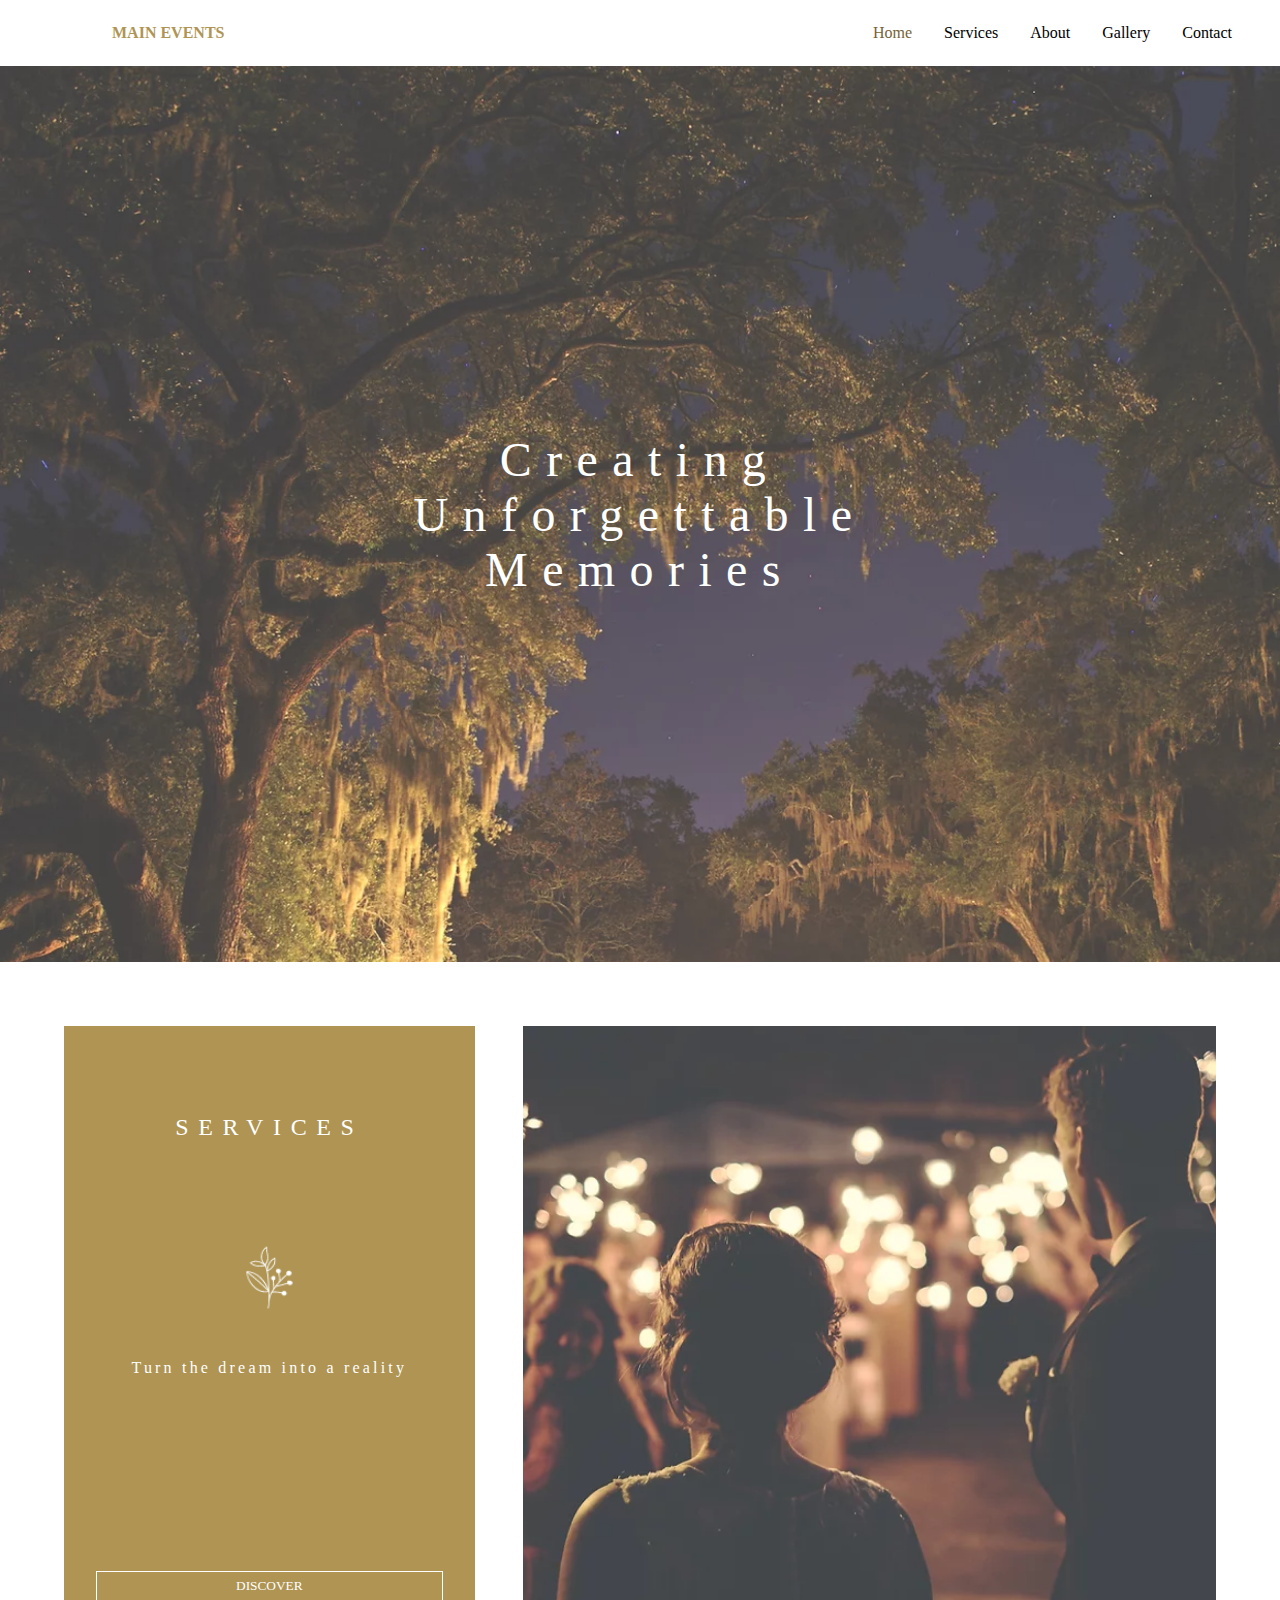
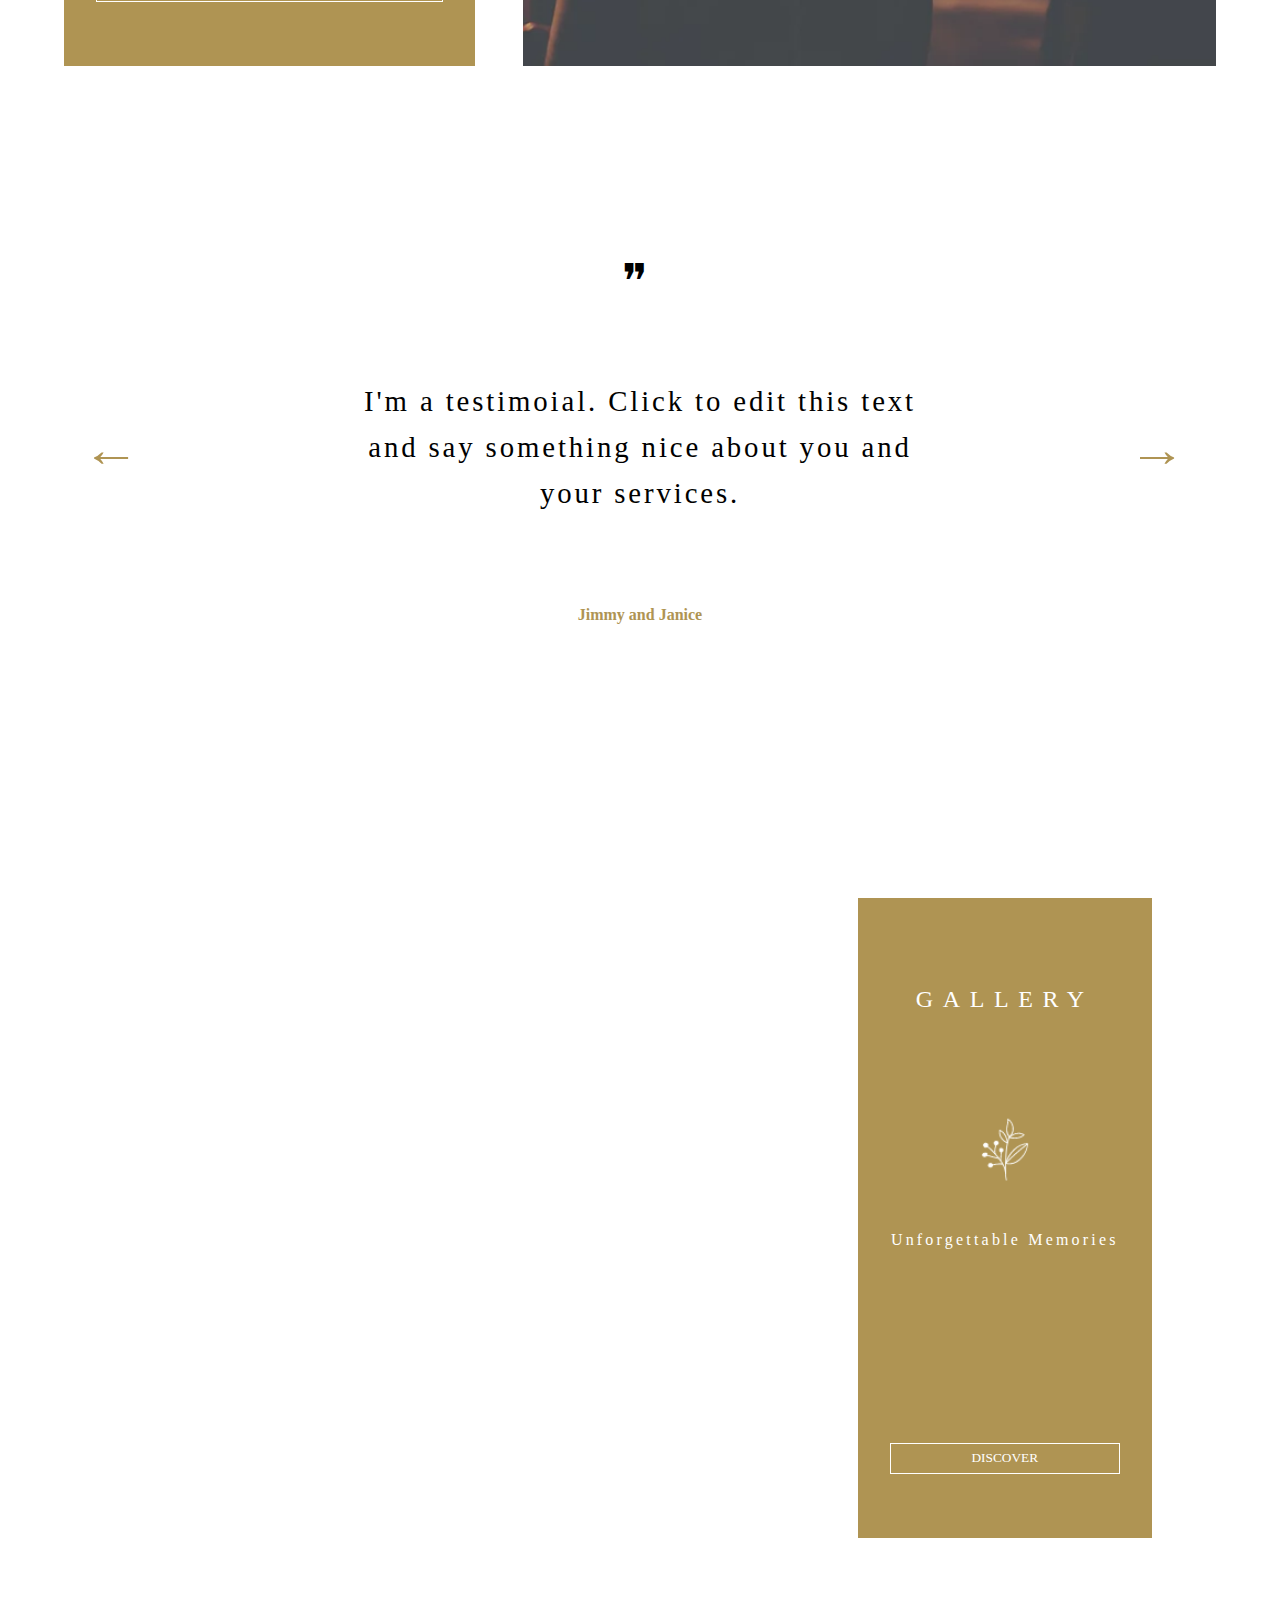
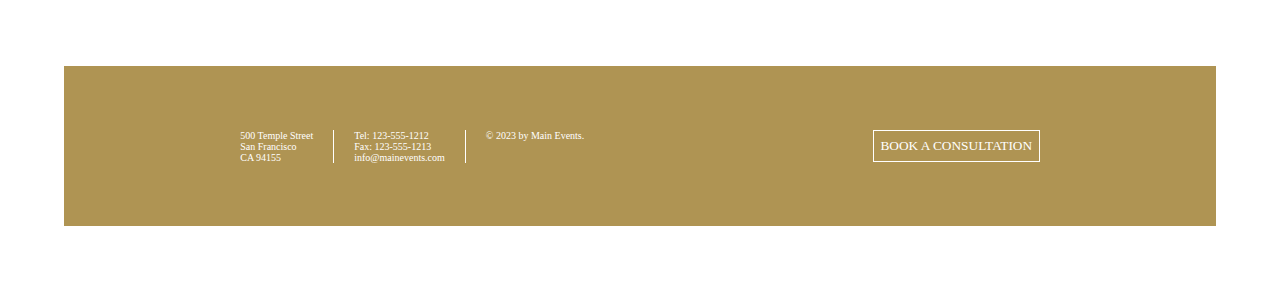
<file: docs/index.html>
<!DOCTYPE html>
<html>
    <head>
        <title>
            Main Events
        </title>
        <link rel="stylesheet" type="text/css" href="style.css">
    </head>
    <body>
        <header>
            <nav class="flex-row">
                <h1 class="brown">MAIN EVENTS</h1>
                <ul class="flex-row" id="nav-bar">
                    <li><a href="page2.html#home" id="nav-home">Home</a></li>
                    <li><a href="page2.html#services">Services</a></li>
                    <li><a href="page2.html#about">About</a></li>
                    <li><a href="page2.html#gallery">Gallery</a></li>
                    <li><a href="page2.html#contact">Contact</a></li>
                </ul>
            </nav>
        </header>
        <main>
            <section id="sec-slogan">
                <div><h2 class="serif">Creating<br>Unforgettable<br>Memories</h2></div>
            </section>
            <section class="margined" id="sec-services">
                <div class="colored-block">
                    <h3>SERVICES</h3>
                    <p class="description serif">Turn the dream into a reality</p>
                    <a href="#" class="btn">DISCOVER</a>
                </div>
                <div class="img-container">
                    <img src="images/image1.png" alt="Services">
                </div>
            </section>
            <section class="margined flex-row" id="sec-quote">
                <div><p class="arrow brown">&larr;</p></div>
                <div>
                    <p class="icon serif">
                        ❞
                    </p>
                    <p class="quote serif">
                        I'm a testimoial. Click to edit this text and say something nice about you and your services.
                    </p>
                    <small class="brown">Jimmy and Janice</small>
                </div>
                <div><p class="arrow brown">&rarr;</p></div>
            </section>
            <section class="margined" id="sec-gallery">
                <div class="margined colored-block">
                    <h3>GALLERY</h3>
                    <p class="description serif">Unforgettable Memories</p>
                    <a href="#" class="btn">DISCOVER</a>
                </div>
            </section>


        </main>
        <footer class="margined colored-block">
            <div class="info">
                <p>500 Temple Street<br>San Francisco<br>CA 94155</p>
                <p id="contact-info">Tel: 123-555-1212<br>Fax: 123-555-1213<br>info@mainevents.com</p>
                <p>&copy; 2023 by Main Events.</p>
            </div>
            <div>
                <a href="#" class="btn">BOOK A CONSULTATION</a>
            </div>
        </footer>

    </body>
</html>
</file>
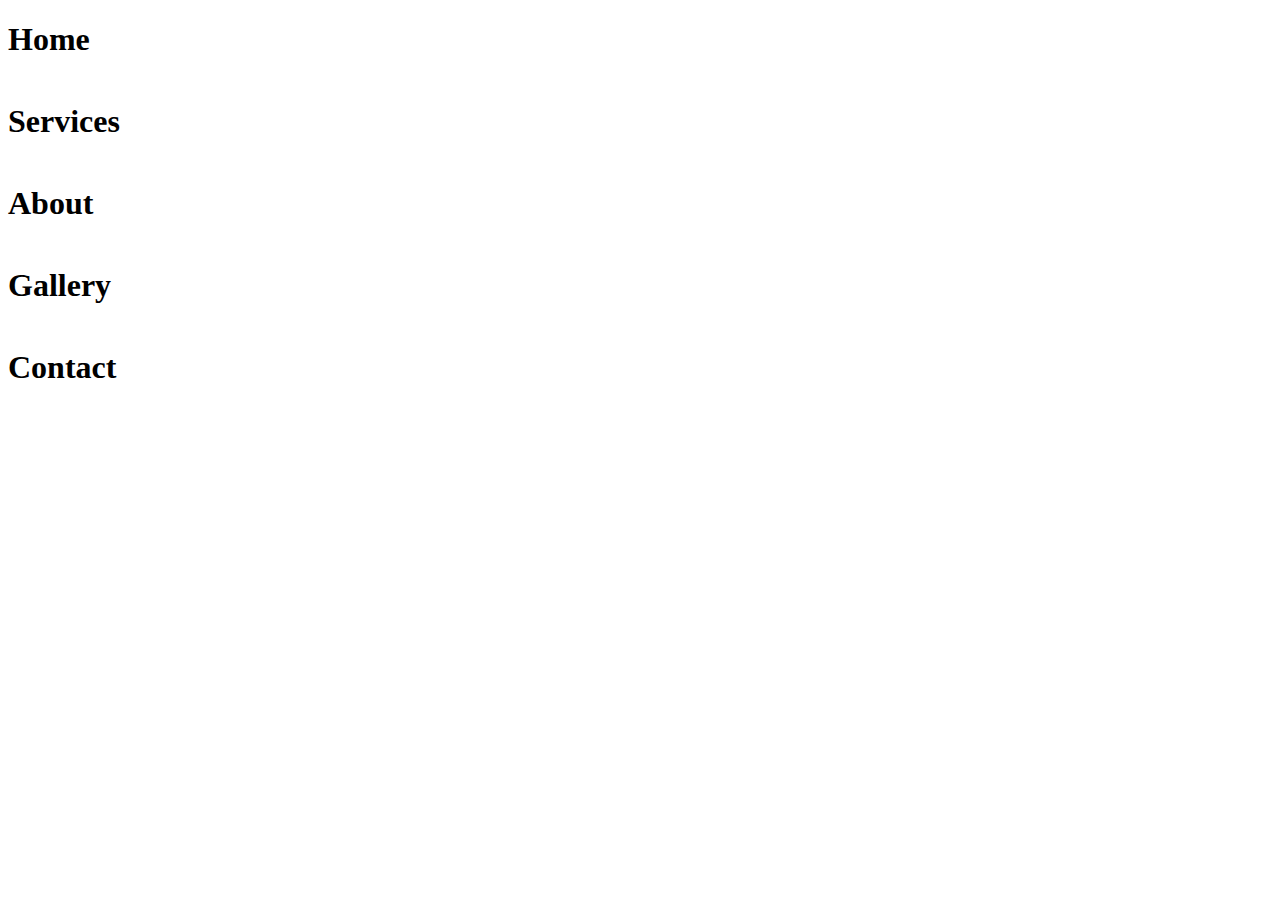
<file: docs/page2.html>
<!DOCTYPE html>
<html>
    <head>
        <title>Main Events - Page 2</title>
    </head>
    <body>
        <p id="home"><h1>Home</h1></p>
        <hr color="white">
        <p id="services"><h1>Services</h1></p>
        <hr color="white">
        <p id="about"><h1>About</h1></p>
        <hr color="white">
        <p id="gallery"><h1>Gallery</h1></p>
        <hr color="white">
        <p id="contact"><h1>Contact</h1></p>
        <hr color="white">
    </body>
</html>
</file>
<file: docs/style.css>
* {
    margin: 0;
    font: normal Arial, Helvetica, sans-serif;
    text-decoration: none;
    list-style: none;
}

h1 {
    font-size: medium;
    margin: 0em 4em;
}

h2 {
    color: white;
    font-size: 3em;
    font-weight: lighter;
    letter-spacing: 0.3em;
}

img {
    height: 100%;
    object-fit: cover;
}

hr {
    color: white;
}

header {
    padding: 1.5em 3em;
    position: static;
    background-color: white;
    /* width: 100vw; */
}

.serif {
    font-family: 'Bookman Old Style', serif;
}


.margined {
    margin: 5vw;
}

.colored-block {
    background-color: #af9453;
    color: white;
    /* height: 100%; */
}

.btn {
    color: white;
    border: 1px solid white;
    display: inline-block;
    padding: 0.5em;
    font-size: smaller;
}

.flex-row {
    display: flex;
    align-items: center;
    justify-content: space-between;
}

.brown {
    color: #af9453;
}

#nav-bar {
    gap: 2em;
}

#nav-bar a {
    text-decoration: none;
    color: #000;
}

a#nav-home {
    color: #756337;
}

#nav-bar a:hover {
    color: #756337;
}

section {
    background-size: 100%;
    background-repeat: no-repeat;
    background-attachment: fixed;
    text-align: center;
    width: 90vw;
    height: 50vw;
    display: flex;
    align-content: center;
    justify-content: center;
    gap: 3em;
}

#sec-quote, section#sec-slogan{
    align-items: center;
}


section div{
    overflow: hidden;
    display: flex;
    flex-direction: column;
    justify-content: space-between;
}

section h3{
    margin: 1em 0em;
    font-size: x-large;
    font-weight: normal;
    letter-spacing: 0.4em;
}

section p{
    font-size: medium;
    font-weight: 100;
    letter-spacing: 0.2em;
    line-height: 1.6;
}

.icon{
    font-size: 3em;
    font-weight: 100;
}

.arrow{
    font-size: 3em;
    transform: scaleX(1.2);
    margin: 0.5em;
}

.quote{
    margin: 2em;
    width: 45vw;
    font-size: 1.8em;
    font-weight: normal;
    letter-spacing: 0.1em;
}

small {
    margin: 2em;
    font-size: medium;
    font-weight: bold;
}

section .colored-block {
    background-image: url(images/flower.png);
    background-size: cover;
    background-position: center;
    padding: 4em 2em;
}


#sec-slogan {
    background-image: url(images/image3.png);
    background-size: 100vw;
    width: 100vw;
    height: 70vw;
}

#sec-services .colored-block {
    flex: 1;
}

#sec-services .img-container {
    flex: 2;
}

#sec-gallery {
    background-image: url(images/image2.png);
    height: 60vw;
    justify-content: end;
}

#sec-gallery .colored-block{
    background-image: url(images/flower-mirrored.png);
    width: 20%;
}

footer {
    display: flex;
    flex-direction: row;
    align-items: center;
    justify-content: space-around;
    height: 6em;
    padding: 2em;
}
footer .info{
    display: flex;
    flex-direction: row;
    justify-content: space-between;
    gap: 2em;
    font-size: x-small;
}

#contact-info {
    border-left: 1px solid;
    padding-left: 2em;
    border-right: 1px solid;
    padding-right: 2em;
}



/* header {

} */
</file>
